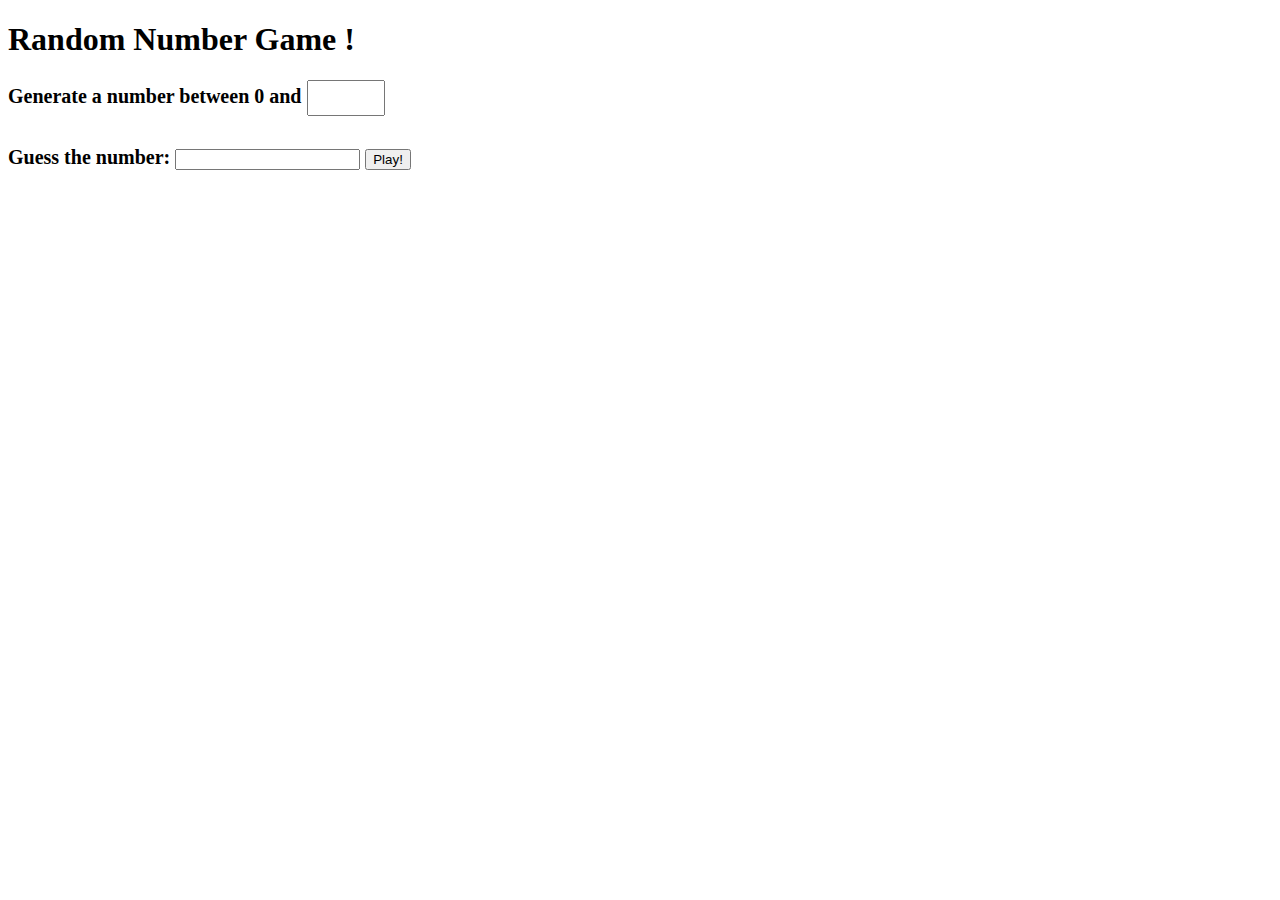
<file: hw22/index.html>
<!DOCTYPE html>
<html>
  <head>
    <title>Vanilla Challenge</title>
    <meta charset="UTF-8" />
    <style>
        .game-start, 
        .game-play,
        .game-result{
           font-size: 20px;
           margin-bottom: 30px;
           font-weight: 600;
        }
        .game-start input {
            width: 70px;
            height: 30px;
        }
    </style>
  </head>

  <body>

    <h1>Random Number Game !</h1>
    <div class="game-start">
        <span>Generate a number between 0 and</span>
        <input type="number" />
    </div>
    <form class="game-play">
        <span>Guess the number: </span>
        <input type="number" />
        <input type="submit" value="Play!"/>
    </form>
    <div class="game-result">
    </div>
    <script src="src/index.js"></script>
  </body>
</html>
</file>
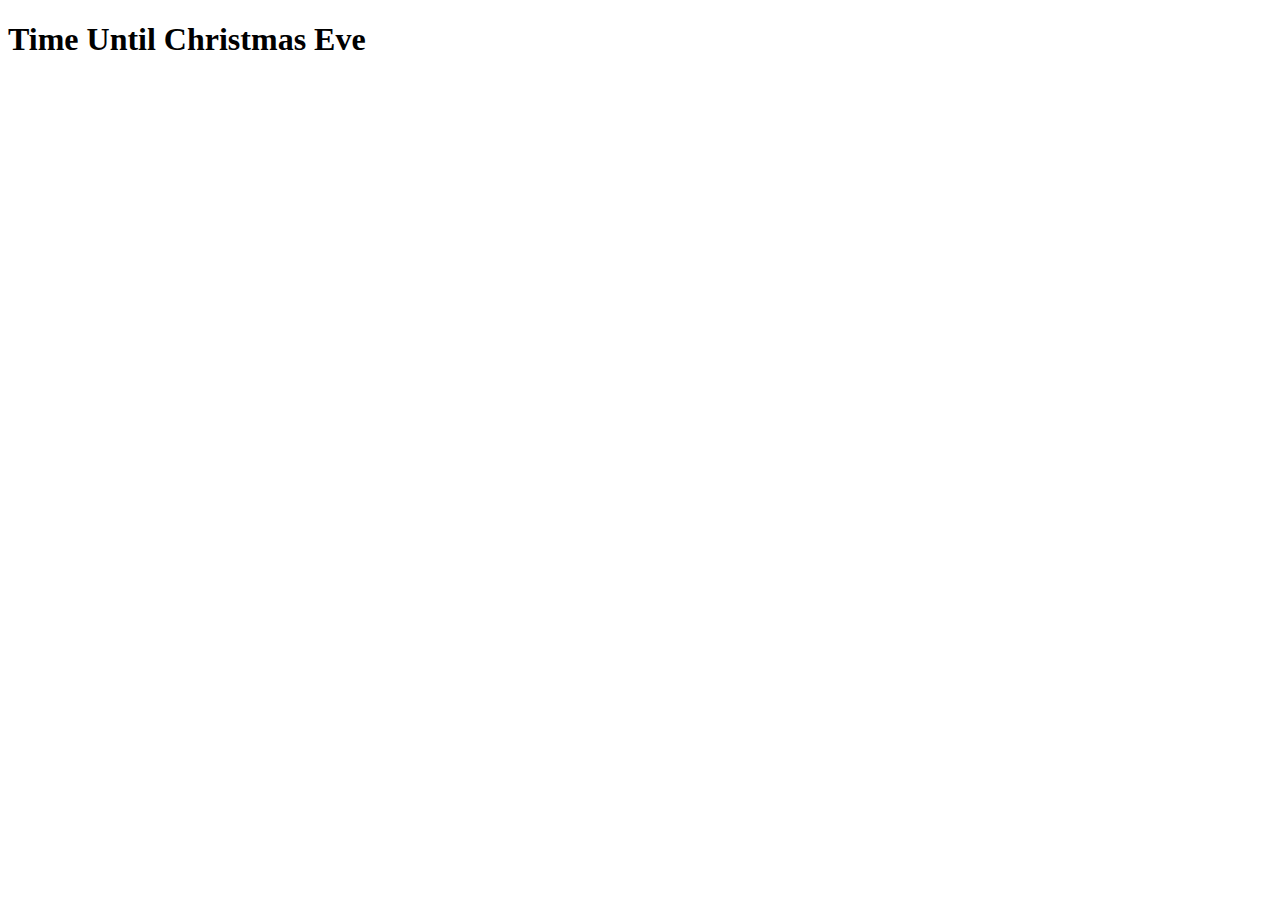
<file: hw23/index.html>
<!DOCTYPE html>
<html>
  <head>
    <title>Time Until Christmas Eve<</title>
    <meta charset="UTF-8" />
  </head>
  <body>
    <h1>Time Until Christmas Eve</h1>
    <h2 class="js-clock"></h2>
    <script src="src/index.js"></script>
  </body>
</html>
</file>
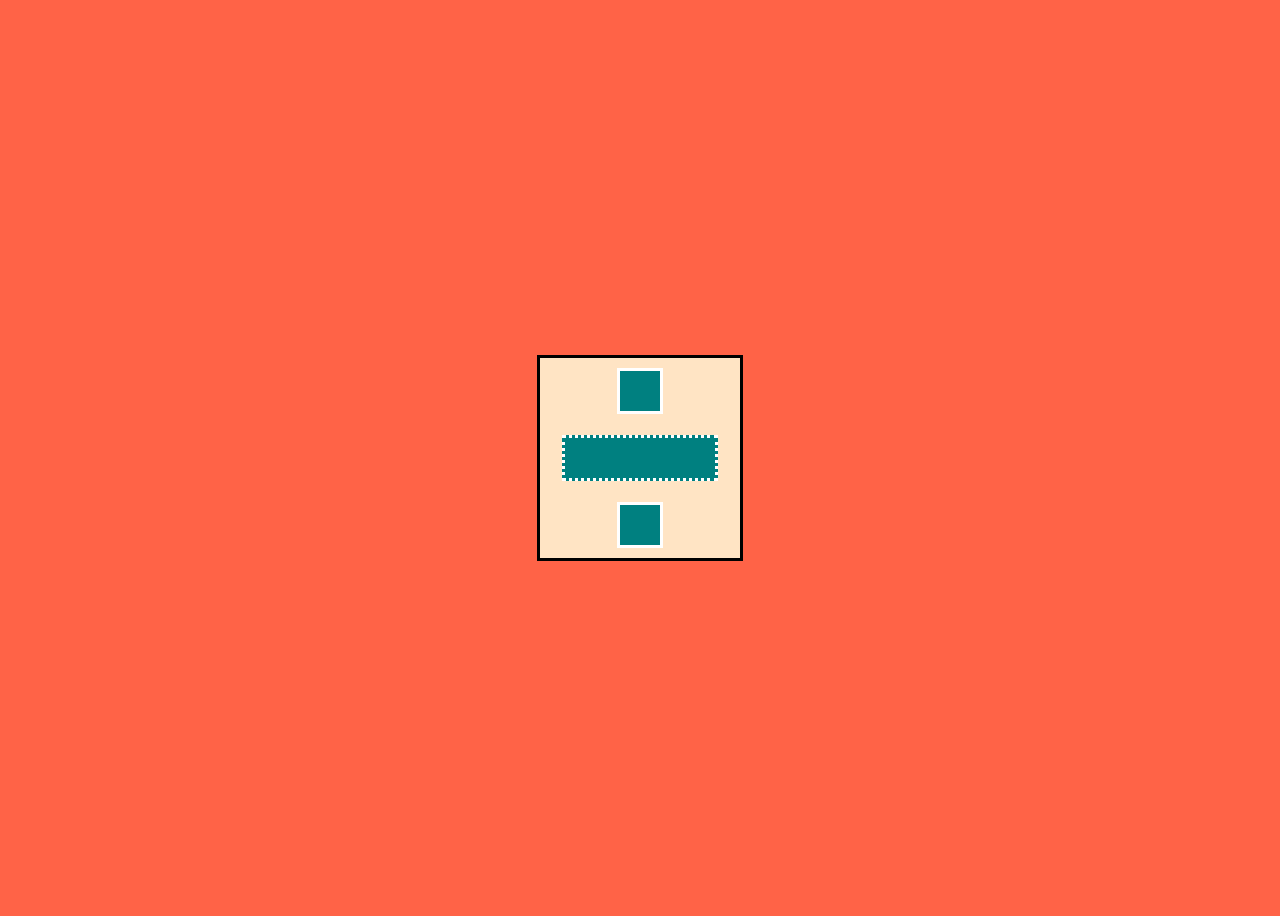
<file: hw5/home.html>
<!DOCTYPE html>
<html lang="en">
<head>
    <meta charset="UTF-8">
    <meta name="viewport" content="width=device-width, initial-scale=1.0">
    <title>Home - My first website</title>
    <link href="style.css" rel="stylesheet" />
</head>
<body>
    <div id="bisqueBox">
        <div id="first"></div>
        <div id="second"></div>
        <div id="third"></div>
    </div>
</body>
</html>
</file>
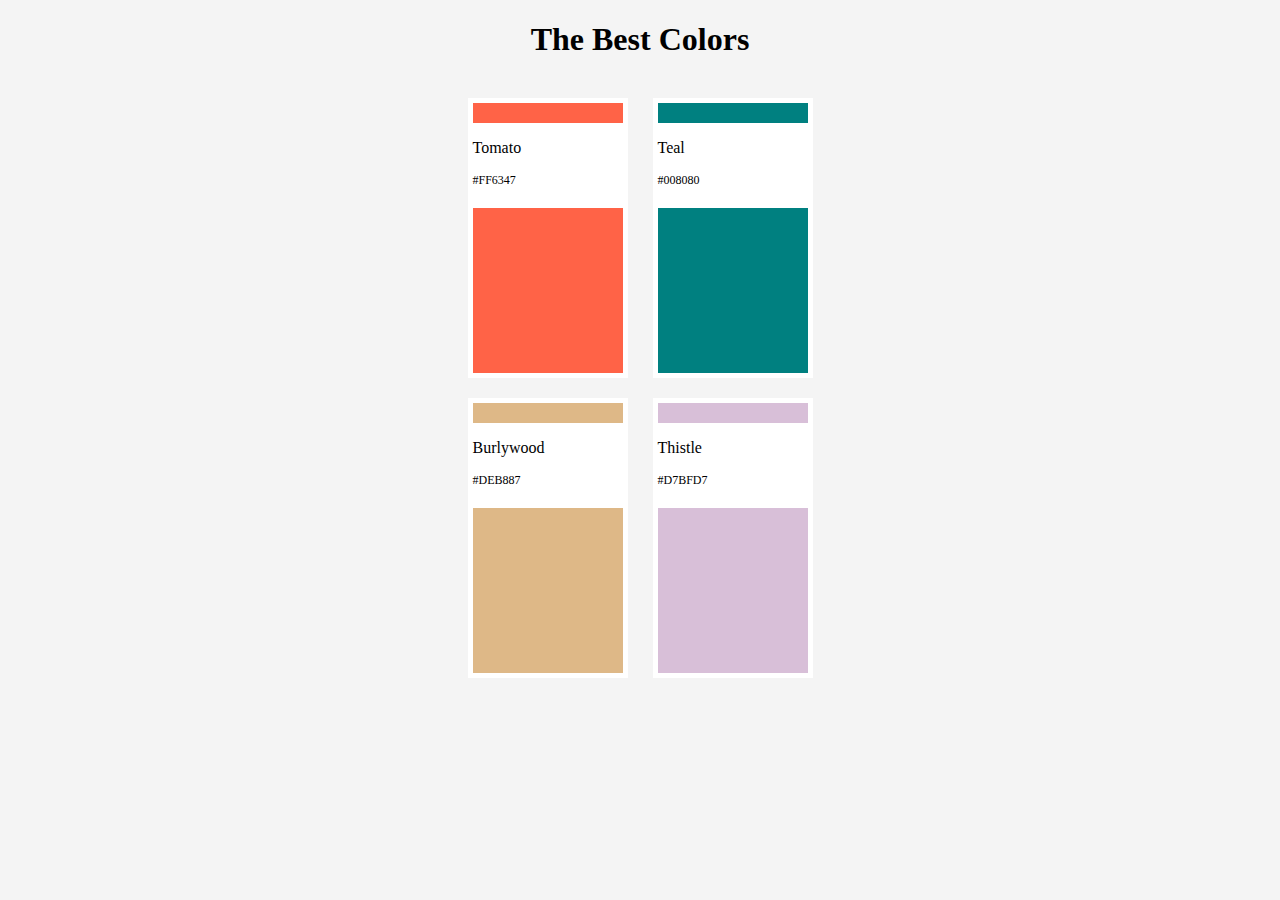
<file: hw6/home.html>
<!DOCTYPE html>
<html lang="en">
<head>
    <meta charset="UTF-8">
    <meta name="viewport" content="width=device-width, initial-scale=1.0">
    <title>The Best Colors</title>
    
    <link href="style.css" rel="stylesheet" />
</head>
<body>
    <h1>The Best Colors</h1>
    <div id="boxContainer">
        <div class="colorBox">
            <div>
                <p>Tomato</p>
                <p>#FF6347</p>
            </div>
        </div>
        <div class="colorBox">
            <div>
                <p>Teal</p>
                <p>#008080</p>
            </div>
        </div>
        <div class="colorBox">
            <div>
                <p>Burlywood</p>
                <p>#DEB887</p>
            </div>
        </div>
        <div class="colorBox">
            <div>
                <p>Thistle</p>
                <p>#D7BFD7</p>
            </div>
        </div>
    </div>
</body>
</html>
</file>
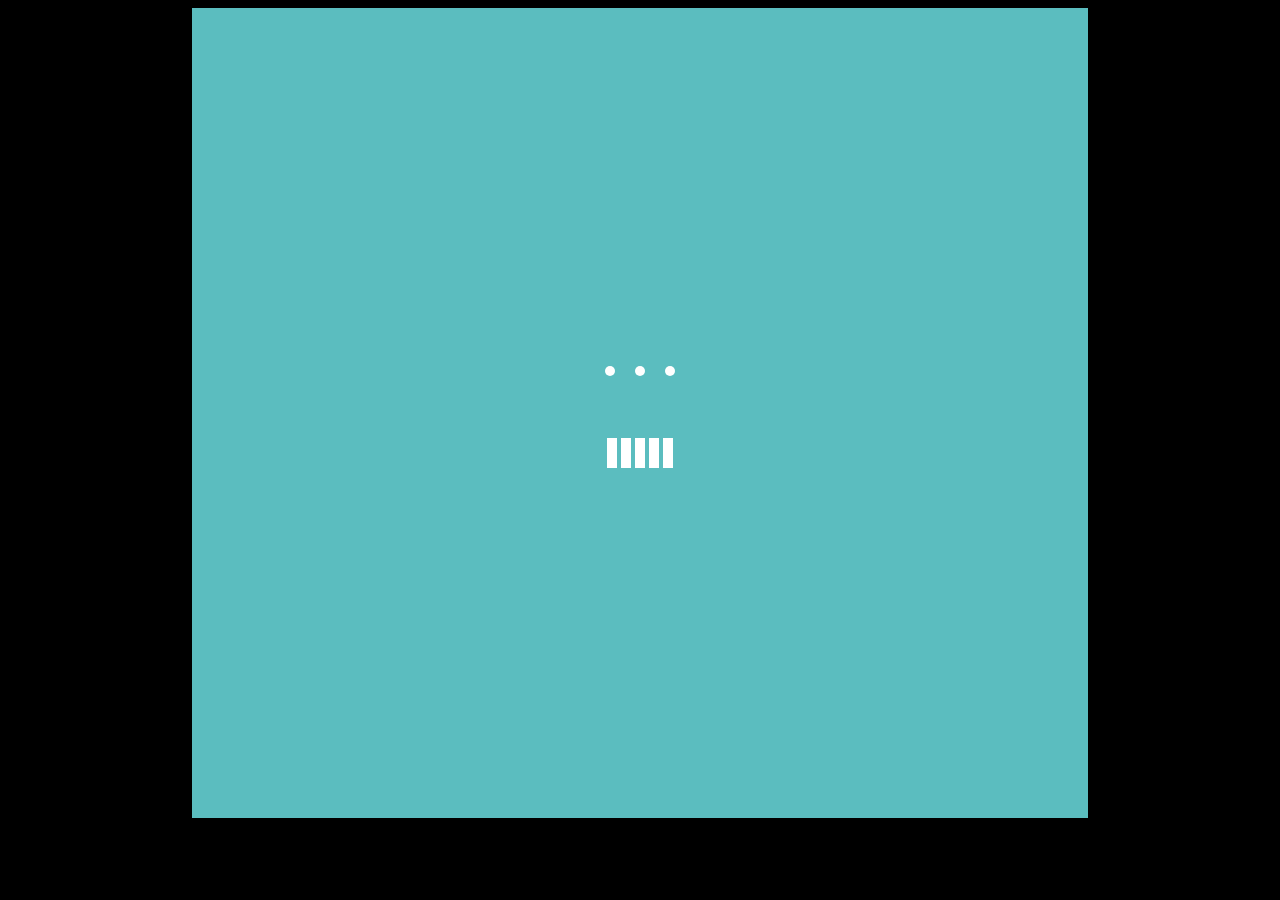
<file: hw7/home.html>
<!DOCTYPE html>
<html lang="en">
<head>
    <meta charset="UTF-8">
    <meta name="viewport" content="width=device-width, initial-scale=1.0">
    <title>Home - My first website</title>
    <link href="style.css" rel="stylesheet" />
</head>
<body>
    <div>
        <div id="blue-box">
            <div>
                <div id="circle-box">
                    <div></div>
                    <div></div>
                    <div></div>
                </div>
                <div id="rectangle-box">
                    <div></div>
                    <div></div>
                    <div></div>
                    <div></div>
                    <div></div>
                </div>
            </div>
            
        </div>
    </div>
</body>
</html>
</file>
<file: hw5/style.css>
body{
    height: 100vh;
    background-color: tomato;
    display: flex;
    justify-content: center;
    align-items: center;
}
#bisqueBox{
    width: 200px;
    height: 200px;
    border: 3px solid black;
    background-color: bisque;
    display: flex;
    flex-direction: column;
    justify-content:space-around;
    align-items: center;
}

#bisqueBox div{
    height: 40px;
    background-color: teal;
}

#first,#third{
    width: 40px;
    border: 3px solid white;
}

#second{
    width: 150px;
    border: 3px dotted white;
    
}
</file>
<file: hw6/style.css>
*{
    font-family:Times, serif;
}
body{
    background-color: rgb(244, 244, 244);
}
h1{
    text-align: center;
}
p{
    font-weight: 900
    margin-left: 5px;
}

.colorBox p+p {
    font-size: 12px;
}
#boxContainer{
    width: 370px;
    margin: 30px auto 0 auto;
    display: flex;
    justify-content: space-around;
    flex-wrap: wrap;

}
.colorBox{
    width: 150px;
    height: 270px;
    margin: 10px;
    border: 5px solid white;
    position: relative;
}

.colorBox:first-child{background-color: tomato;}
.colorBox:nth-child(2){background-color: teal;}
.colorBox:nth-child(3){background-color: burlywood;}
.colorBox:last-child{background-color: thistle;}

.colorBox div{
    width: 150px;
    height: 85px;
    background-color: white;
    position: absolute;
    top: 20px;
}
</file>
<file: hw7/style.css>
@keyframes rotating_image{
    0%{
        
    }
    50%{
        transform: rotate(0);
    }
    100% {
        transform: rotate(180deg);
    }
}

@keyframes waving_image{
    0%{
        transform:scaleY(1);
    }
    25%{
        transform:scaleY(1);
    }
    50%{
        transform:scaleY( 2.5 );
    }
    75%{
        transform:scaleY(1);
    }
    100%{
        transform:scaleY(1);
    }
}

body{
    background-color: black;
}
#blue-box{
    width: 70vw;
    height: 90vh;
    margin: auto;
    background-color:rgb(91, 189, 191) ;
    display: flex;
    justify-content: center;
    align-items: center;
    
}
#circle-box{
    display: flex;
    justify-content: center;
    margin-bottom: 50px;
    animation: rotating_image 1.5s ease-in-out infinite;
}
#rectangle-box{
    display: flex;
    justify-content: center;
    
}

#circle-box div{
    width: 10px;
    height: 10px;
    margin: 10px;
    border-radius: 100%;
    background-color: white;
}
#rectangle-box div{
    width: 10px;
    height: 30px;
    margin: 2px;
    background-color: white;
    animation: waving_image 1s cubic-bezier(0.785, 0.135, 0.150, 0.860) infinite;
    animation-fill-mode: forwards;
    
}

#rectangle-box div:nth-child(2){
    animation-delay: 0.1s;
}
#rectangle-box div:nth-child(3){
    animation-delay: 0.2s;
}
#rectangle-box div:nth-child(4){
    animation-delay: 0.3s;
}
#rectangle-box div:nth-child(5){
    animation-delay: 0.4s;
}
</file>
